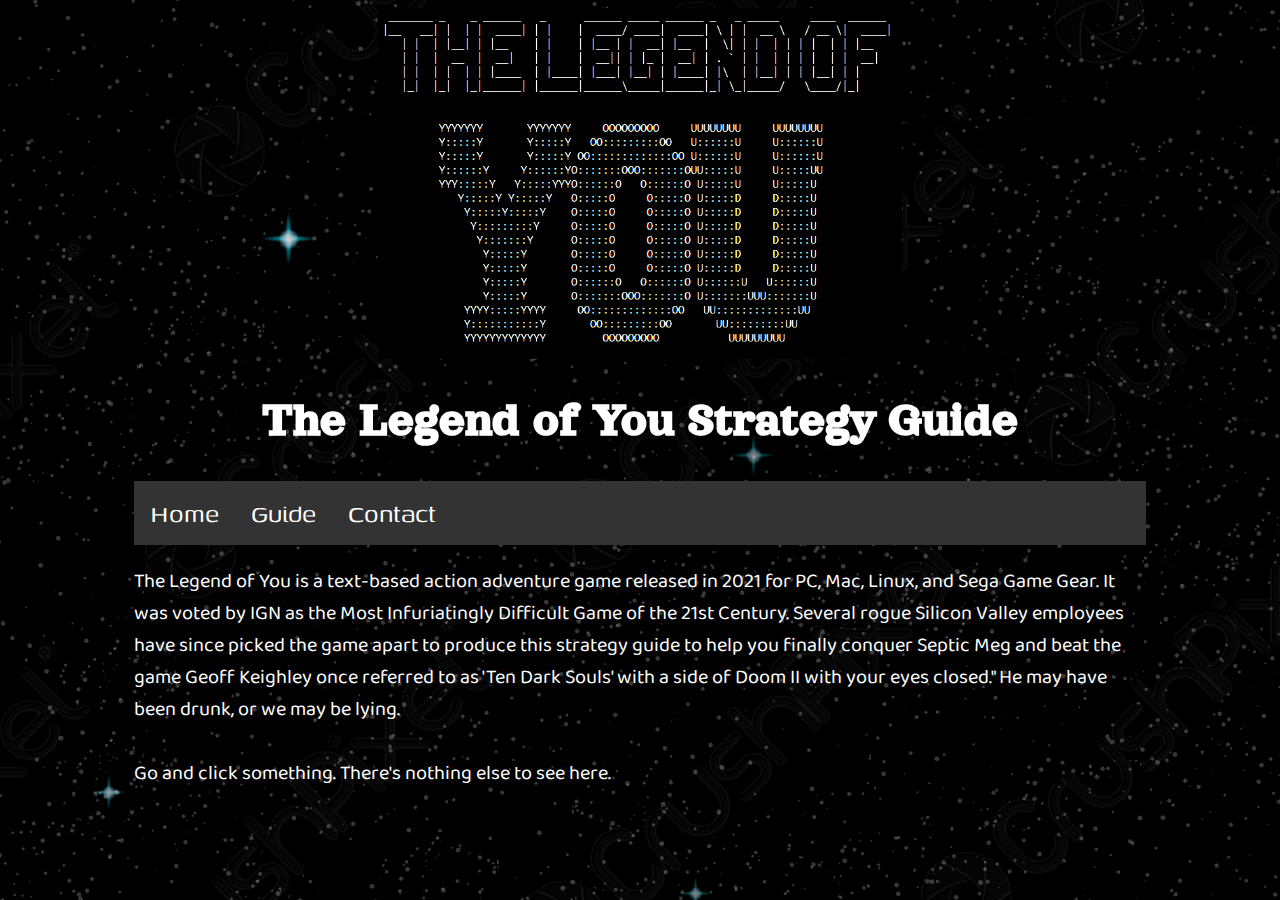
<file: index.html>
<!DOCTYPE html>
<html lang="en">

<head>
    <meta charset="UTF-8">
    <meta http-equiv="X-UA-Compatible" content="IE=edge">
    <meta name="viewport" content="width=device-width, initial-scale=1.0">
    <link rel="stylesheet" type="text/css" href="main.css">
    <title>Home | The Legend of You Strategy Guide</title>
</head>

<body>
    <div class="main">
        <div class="box1">
            <img class="logo" src="images/legend_logo.png" alt="legend_logo">
        </div>
        <div class="box2">
            <h1>The Legend of You Strategy Guide</h1>
        </div>
        <div class="box3">
            <ul>
                <li><a href="index.html">Home</a></li>
                <li><a href="guide.html">Guide</a></li>
                <li><a href="contact.html">Contact</a></li>
            </ul>
        </div>
        <div>
            <p class="text">The Legend of You is a text-based action adventure game released in 2021 for PC, Mac, Linux, and Sega Game Gear. It was voted by IGN as the Most Infuriatingly Difficult Game of the 21st Century. Several rogue Silicon Valley employees have since picked the game apart to produce this strategy guide to help you finally conquer Septic Meg and beat the game Geoff Keighley once referred to as 'Ten Dark Souls' with a side of Doom II with your eyes closed." He may have been drunk, or we may be lying.<br><br>Go and click something. There's nothing else to see here.</p>
        </div>
        <!-- everything above this div you div -->
    </div>



</body>

</html>
</file>
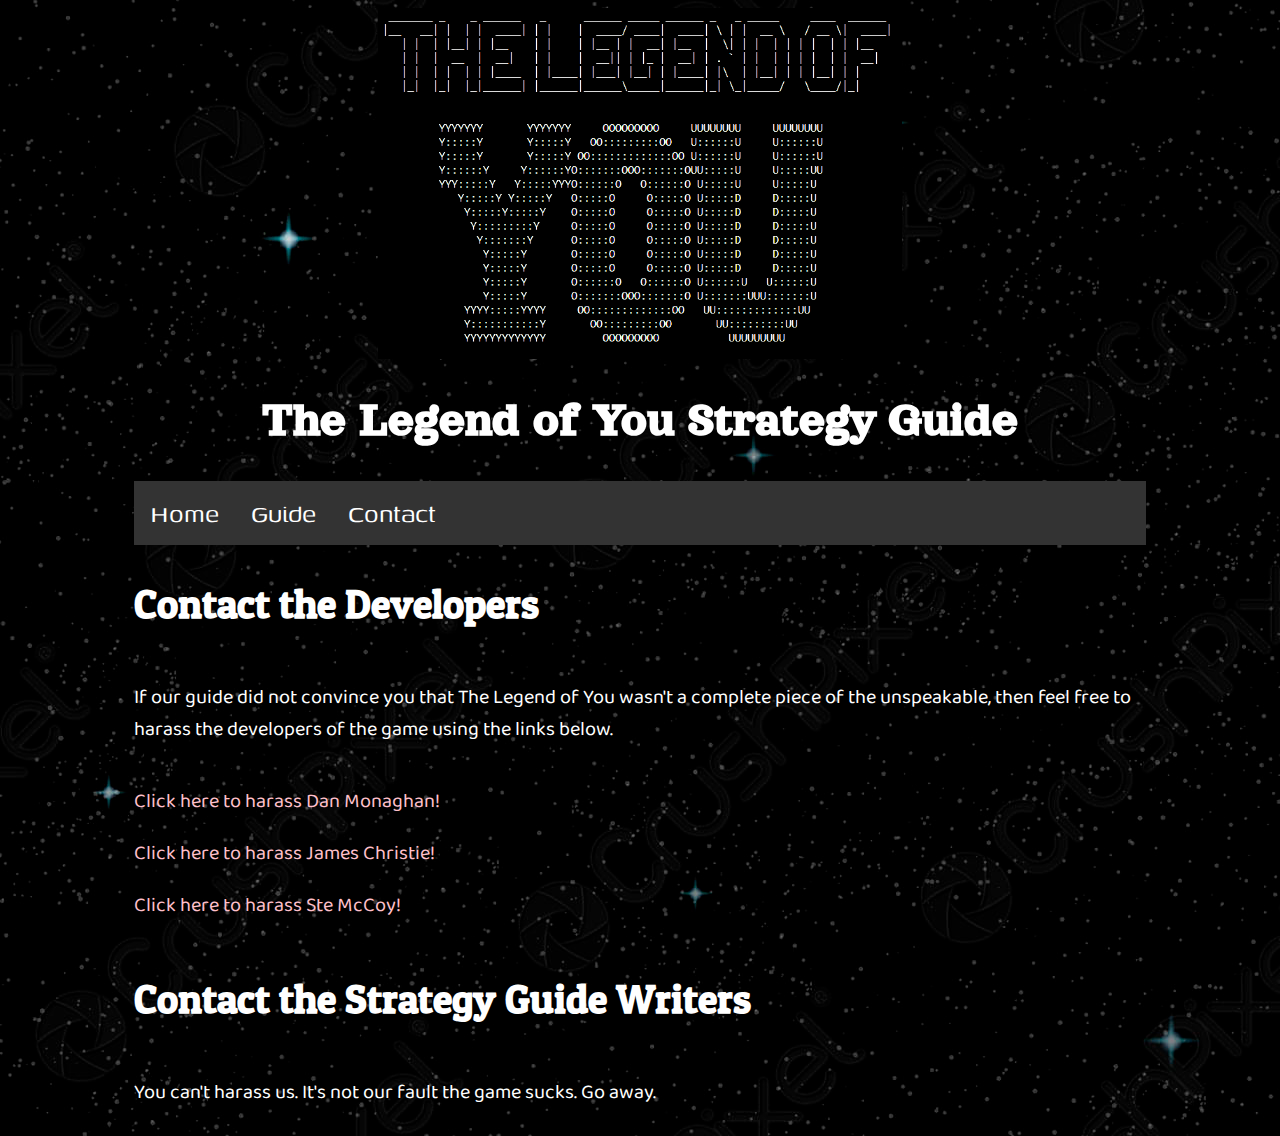
<file: contact.html>
<!DOCTYPE html>
<html lang="en">

<head>
    <meta charset="UTF-8">
    <meta http-equiv="X-UA-Compatible" content="IE=edge">
    <meta name="viewport" content="width=device-width, initial-scale=1.0">
    <link rel="stylesheet" type="text/css" href="main.css">
    <title>Contact | The Legend of You Strategy Guide</title>
</head>

<body>
    <div class="main">
        <div class="box1">
            <img class="logo" src="images/legend_logo.png" alt="legend_logo">
        </div>
        <div class="box2">
            <h1>The Legend of You Strategy Guide</h1>
        </div>
        <div class="box3">
            <ul>
                <li><a href="index.html">Home</a></li>
                <li><a href="guide.html">Guide</a></li>
                <li><a href="contact.html">Contact</a></li>
            </ul>
        </div>
        <div class="box4">
            <h2>Contact the Developers</h2>
        </div>
        <div>
            <p class="text">If our guide did not convince you that The Legend of You wasn't a complete piece of the
                unspeakable, then feel free to harass the developers of the game using the links below.</p>
        </div>
        <div class="contact">
            <p class="text"><a href="https://youtu.be/dQw4w9WgXcQ" target="_blank" rel="noopener noreferrer">Click here to harass Dan Monaghan!</a></p>
            <p class="text"><a href="https://youtu.be/dQw4w9WgXcQ" target="_blank" rel="noopener noreferrer">Click here to harass James Christie!</a></p>
            <p class="text"><a href="https://youtu.be/dQw4w9WgXcQ" target="_blank" rel="noopener noreferrer">Click here to harass Ste McCoy!</a></p>
        </div>
        <div>
            <h2>Contact the Strategy Guide Writers</h2>
        </div>
    <div>
        <p class="text">You can't harass us. It's not our fault the game sucks. Go away.</p>
    </div>
    </div>
    <!-- everything above this div you div -->
    </div>



</body>

</html>
</file>
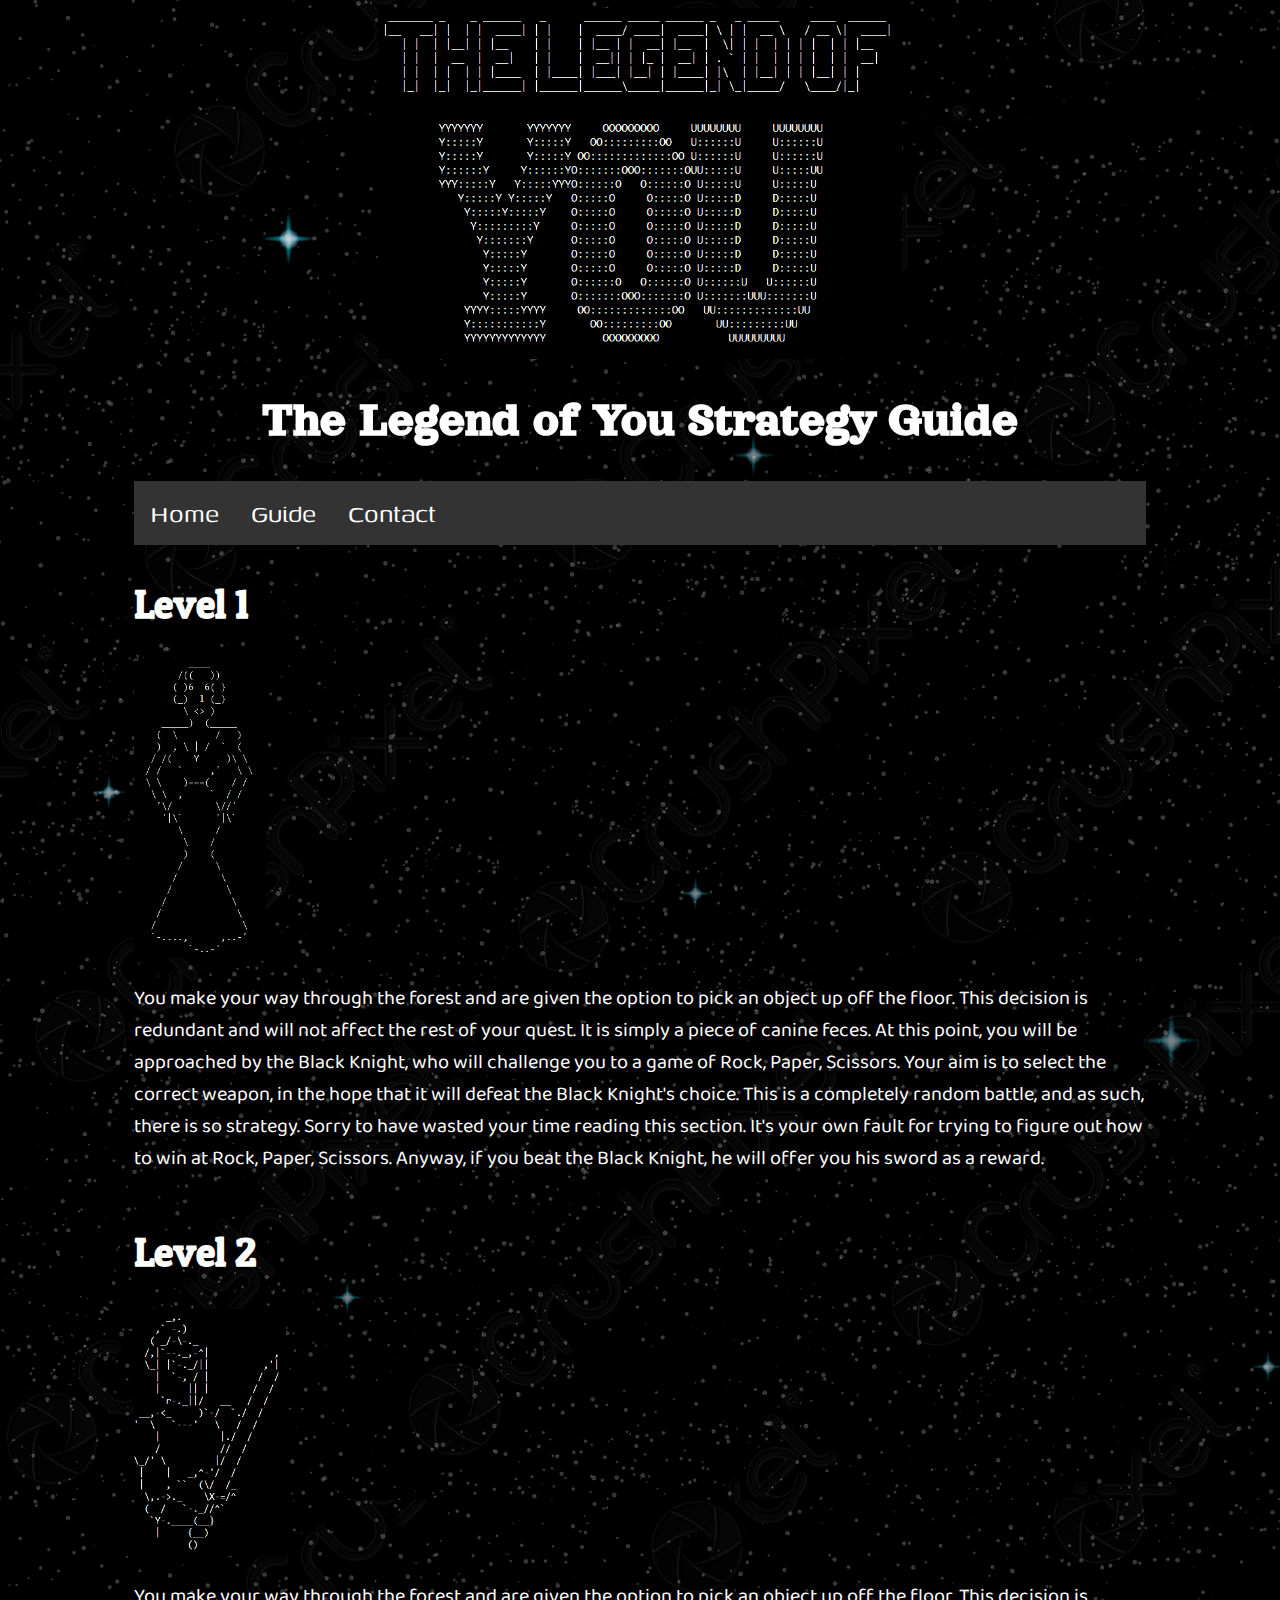
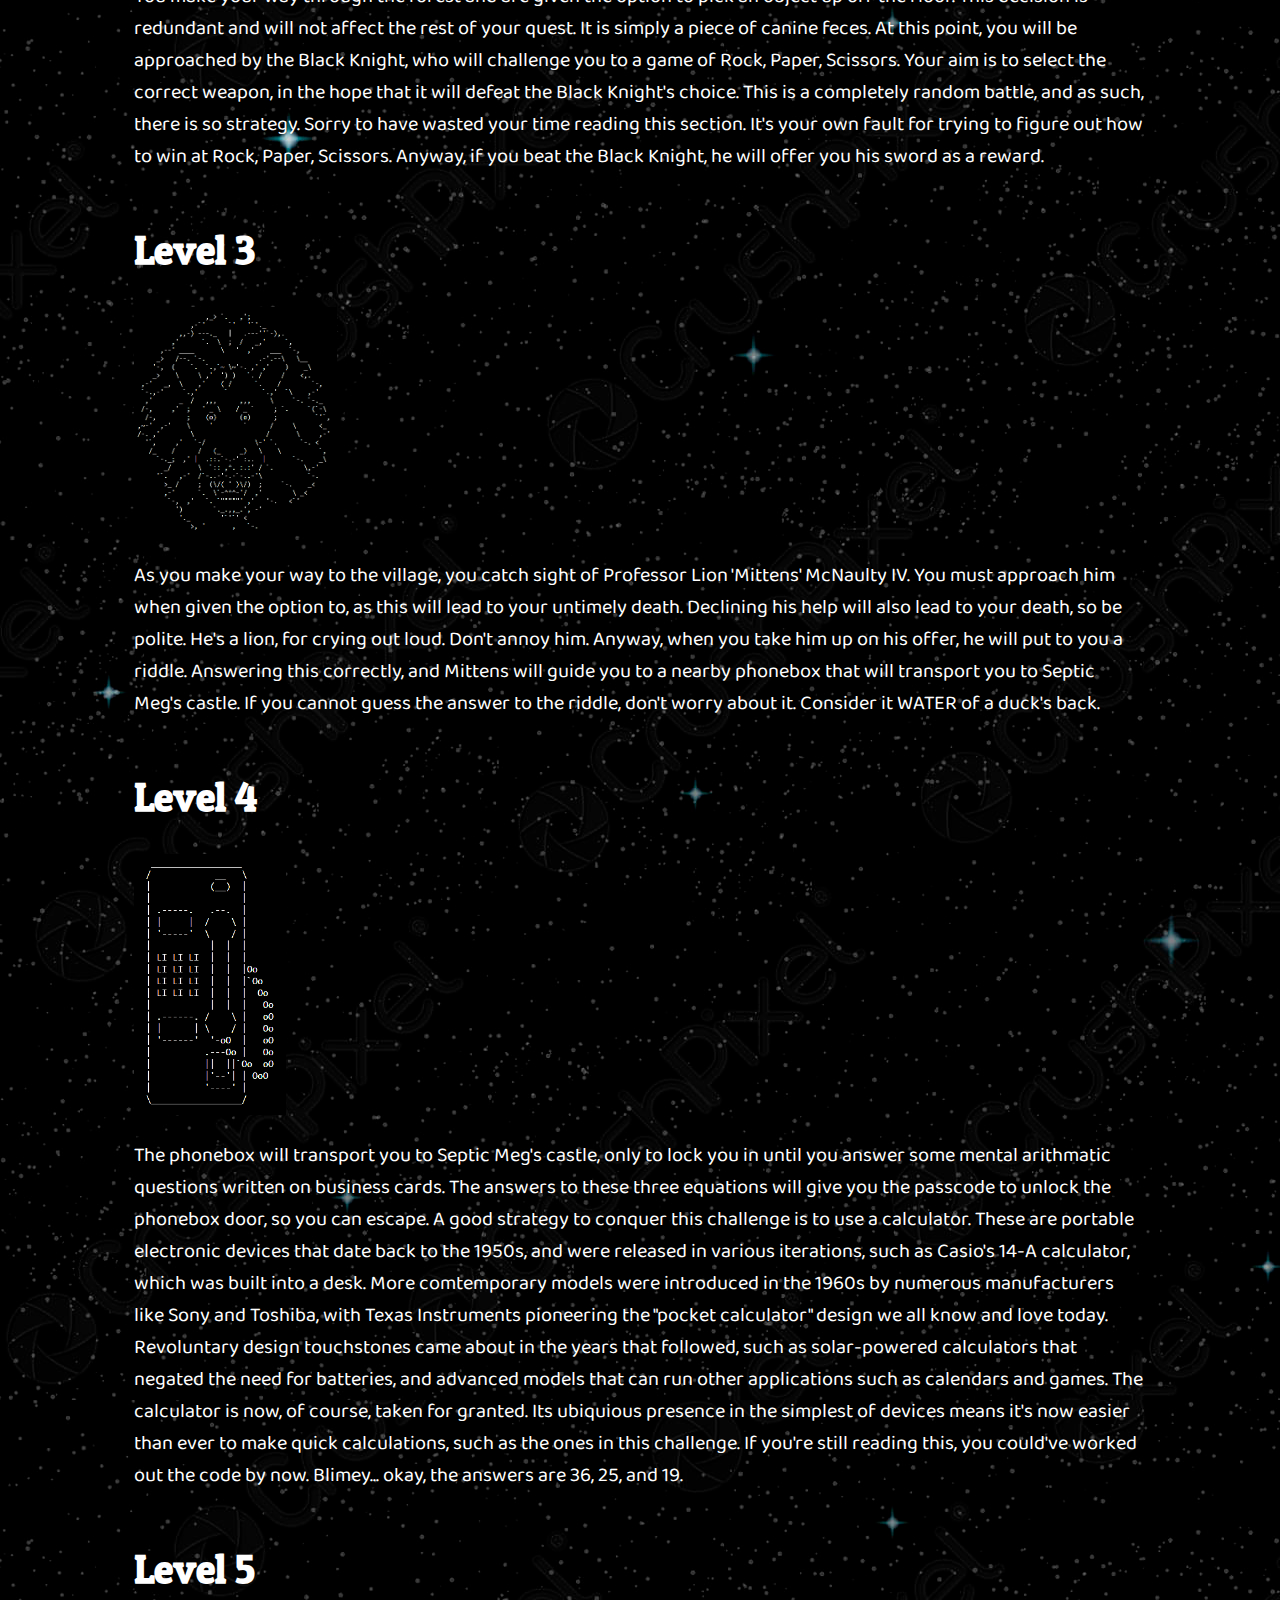
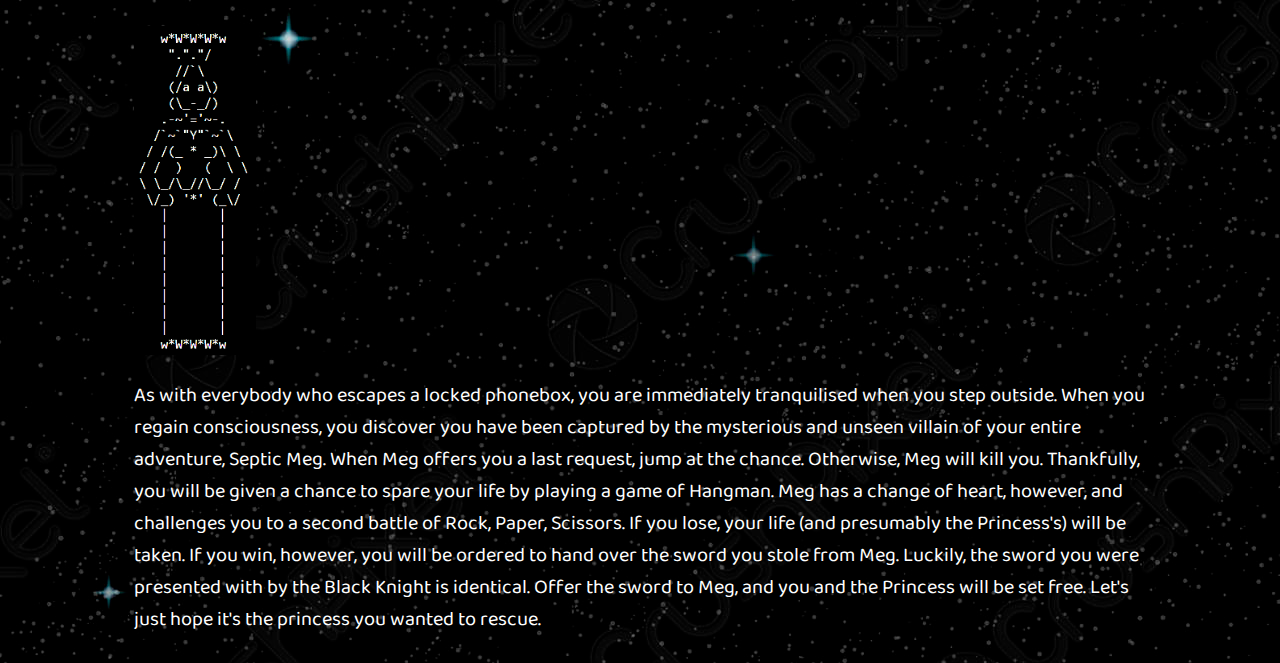
<file: guide.html>
<!DOCTYPE html>
<html lang="en">

<head>
    <meta charset="UTF-8">
    <meta http-equiv="X-UA-Compatible" content="IE=edge">
    <meta name="viewport" content="width=device-width, initial-scale=1.0">
    <link rel="stylesheet" type="text/css" href="main.css">
    <title>Guide | The Legend of You Strategy Guide</title>
</head>

<body>
    <div class="main">
        <div class="box1">
            <img class="logo" src="images/legend_logo.png" alt="The Legend of You Logo">
        </div>
        <div class="box2">
            <h1>The Legend of You Strategy Guide</h1>
        </div>
        <div class="box3">
            <ul>
                <li><a href="index.html">Home</a></li>
                <li><a href="guide.html">Guide</a></li>
                <li><a href="contact.html">Contact</a></li>
            </ul>
        </div>
        <div class="box4">
            <h2>Level 1</h2>
        </div>
        <div>
            <img id="oldlady" src="images/old_lady.png" alt="The Old Lady">
            <p class="text">You make your way through the forest and are given the option to pick an object up off the floor. This decision is redundant and will not affect the rest of your quest. It is simply a piece of canine feces. At this point, you will be approached by the Black Knight, who will challenge you to a game of Rock, Paper, Scissors. Your aim is to select the correct weapon, in the hope that it will defeat the Black Knight's choice. This is a completely random battle, and as such, there is so strategy. Sorry to have wasted your time reading this section. It's your own fault for trying to figure out how to win at Rock, Paper, Scissors. Anyway, if you beat the Black Knight, he will offer you his sword as a reward.</p>
        </div>
        <div class="box4">
            <h2>Level 2</h2>
        </div>
        <div>
            <img id="knight" src="images/knight1.png"alt="The Black Knight">
            <p class="text">You make your way through the forest and are given the option to pick an object up off the floor. This decision is redundant and will not affect the rest of your quest. It is simply a piece of canine feces. At this point, you will be approached by the Black Knight, who will challenge you to a game of Rock, Paper, Scissors. Your aim is to select the correct weapon, in the hope that it will defeat the Black Knight's choice. This is a completely random battle, and as such, there is so strategy. Sorry to have wasted your time reading this section. It's your own fault for trying to figure out how to win at Rock, Paper, Scissors. Anyway, if you beat the Black Knight, he will offer you his sword as a reward.</p>
        </div>
        <div class="box4">
            <h2>Level 3</h2>
        </div>
        <div>
            <img id="lion" src="images/lion.png" alt="The Lion">
            <p class="text">As you make your way to the village, you catch sight of Professor Lion 'Mittens' McNaulty IV. You must approach him when given the option to, as this will lead to your untimely death. Declining his help will also lead to your death, so be polite. He's a lion, for crying out loud. Don't annoy him. Anyway, when you take him up on his offer, he will put to you a riddle. Answering this correctly, and Mittens will guide you to a nearby phonebox that will transport you to Septic Meg's castle. If you cannot guess the answer to the riddle, don't worry about it. Consider it WATER of a duck's back.</p>
        </div>
        <div class="box4">
            <h2>Level 4</h2>
        </div>
        <div>
            <img id="phone" src="images/phone.png" alt="The Phone Box">
            <p class="text">The phonebox will transport you to Septic Meg's castle, only to lock you in until you answer some mental arithmatic questions written on business cards. The answers to these three equations will give you the passcode to unlock the phonebox door, so you can escape. A good strategy to conquer this challenge is to use a calculator. These are portable electronic devices that date back to the 1950s, and were released in various iterations, such as Casio's 14-A calculator, which was built into a desk. More comtemporary models were introduced in the 1960s by numerous manufacturers like Sony and Toshiba, with Texas Instruments pioneering the "pocket calculator" design we all know and love today. Revoluntary design touchstones came about in the years that followed, such as solar-powered calculators that negated the need for batteries, and advanced models that can run other applications such as calendars and games. The calculator is now, of course, taken for granted. Its ubiquious presence in the simplest of devices means it's now easier than ever to make quick calculations, such as the ones in this challenge. If you're still reading this, you could've worked out the code by now. Blimey... okay, the answers are 36, 25, and 19.</p>
        </div>
        <div class="box4">
            <h2>Level 5</h2>
        </div>
        <div>
            <img id="princess" src="images/princess.png" alt="The Princess">
            <p class="text">As with everybody who escapes a locked phonebox, you are immediately tranquilised when you step outside. When you regain consciousness, you discover you have been captured by the mysterious and unseen villain of your entire adventure, Septic Meg. When Meg offers you a last request, jump at the chance. Otherwise, Meg will kill you. Thankfully, you will be given a chance to spare your life by playing a game of Hangman. Meg has a change of heart, however, and challenges you to a second battle of Rock, Paper, Scissors. If you lose, your life (and presumably the Princess's) will be taken. If you win, however, you will be ordered to hand over the sword you stole from Meg. Luckily, the sword you were presented with by the Black Knight is identical. Offer the sword to Meg, and you and the Princess will be set free. Let's just hope it's the princess you wanted to rescue.</p>
        </div>



        <!-- everything above this div you div -->
    </div>



</body>

</html>
</file>
<file: main.css>
@import url('https://fonts.googleapis.com/css2?family=Orelega+One&display=swap');
@import url('https://fonts.googleapis.com/css2?family=Baloo+2&display=swap');
@import url('https://fonts.googleapis.com/css2?family=Patua+One&display=swap');
@import url('https://fonts.googleapis.com/css2?family=Genos&display=swap');

body {
    background-image: url(images/background.jpg);
    background-color: black;
    display: flex;
    justify-content: center;
}

h1 {
    font-family: 'Orelega One', cursive;
    text-align: left;
    font-size: 50px;
    color: white
}

h2 {
    font-family: 'Patua One', cursive;
    text-align: left;
    font-size: 40px;
    color: white
}

ul {
    list-style-type: none;
    margin: 0;
    padding: 0;
    overflow: hidden;
    background-color: #333;
}

li {
    float: left;
}

li a {
    display: block;
    color: white;
    text-align: center;
    padding: 14px 16px;
    text-decoration: none;
    font-family: 'Genos', sans-serif;
    font-size: 30px;
}

li a:hover {
    background-color: #111;
}

.main {
    display: flex;
    width: 80%;
    flex-direction: column;
    justify-content: center;
}



.box1 {
    align-self: center;
    width: max-content;
}

.box2 {
    align-self: center;
    width: max-content;
}

.box3 {
    color: white;
}

.box4 {
    align-self: left;
    width: max-content;
}

.logo {
    display: block;
    margin-left: auto;
    margin-right: auto;
    width: 70%;
}

.text {
    font-family: 'Baloo 2', cursive;
    text-align: left;
    font-size: 20px;
    color: white;
}

#oldlady {
    width: 13%;
}

#knight {
    width: 15%;
}

#lion {
    width: 20%;
}

#phone {
    width: 15%;
}

#princess {
    width: 12%;
}


.contact a:link {
    color: pink;
    background-color: transparent;
    text-decoration: none;
}

.contact a:visited {
    color: pink;
    background-color: transparent;
    text-decoration: none;
}

.contact a:hover {
    color: red;
    background-color: transparent;
    text-decoration: underline;
}

.contact a:active {
    color: yellow;
    background-color: transparent;
    text-decoration: underline;
}
</file>
